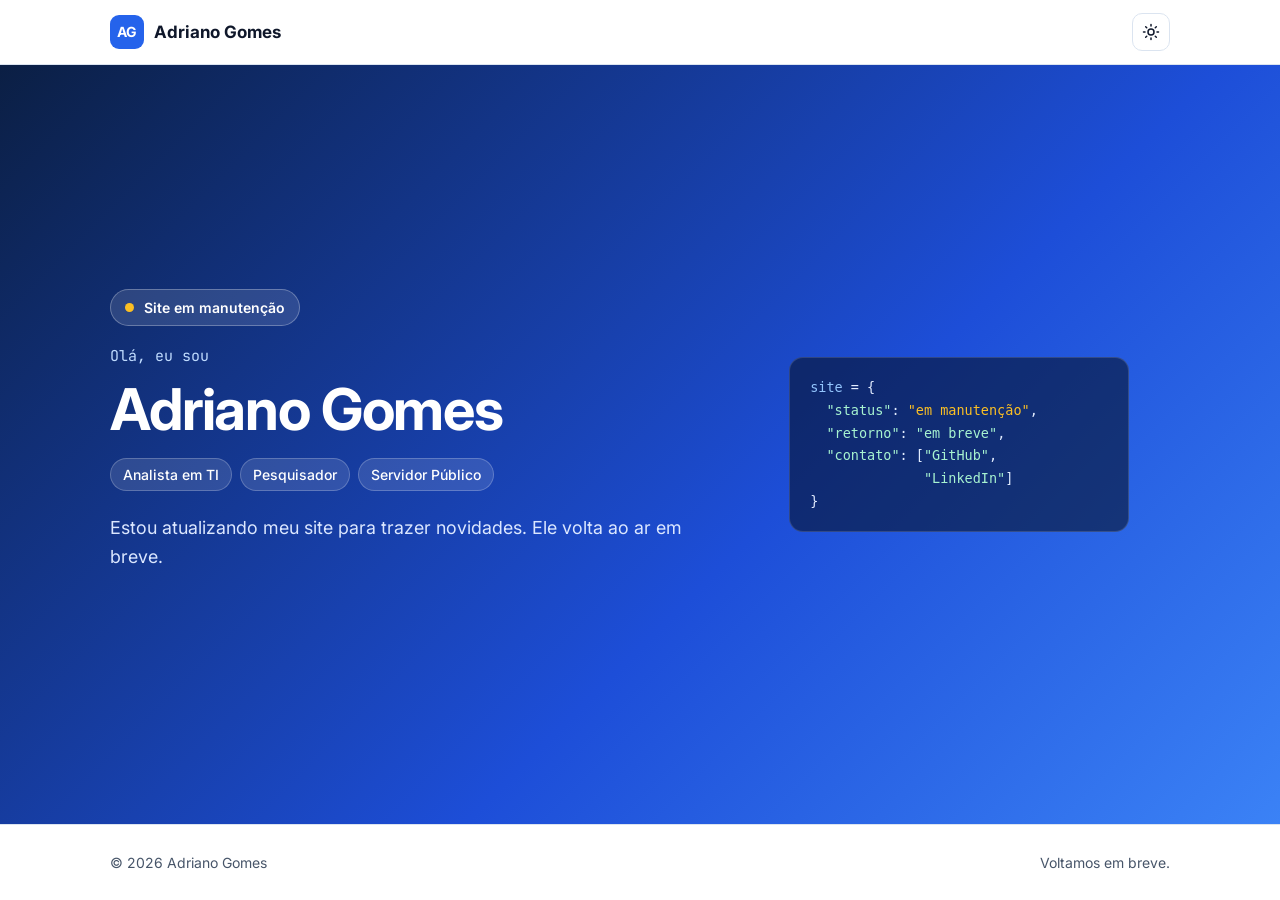
<file: index.html>
<!DOCTYPE html>
<html lang="pt-BR">
<head>
  <meta charset="UTF-8">
  <meta name="viewport" content="width=device-width, initial-scale=1.0">
  <title>Adriano Gomes — Site em manutenção</title>
  <meta name="description" content="O site de Adriano Gomes está temporariamente em manutenção. Volte em breve.">
  <meta name="robots" content="noindex">
  <meta property="og:title" content="Adriano Gomes — Site em manutenção">
  <meta property="og:description" content="Analista em TI · Pesquisador · Servidor Público">
  <meta property="og:type" content="website">
  <link rel="preconnect" href="https://fonts.googleapis.com">
  <link rel="preconnect" href="https://fonts.gstatic.com" crossorigin>
  <link href="https://fonts.googleapis.com/css2?family=Inter:wght@400;500;600;700&family=JetBrains+Mono:wght@500&display=swap" rel="stylesheet">
  <style>
/* ==========================================================
   Tema — troque as cores aqui para personalizar o site todo
   ========================================================== */
:root {
  --blue-50:  #eff6ff;
  --blue-100: #dbeafe;
  --blue-200: #bfdbfe;
  --blue-500: #3b82f6;
  --blue-600: #2563eb;
  --blue-700: #1d4ed8;
  --blue-900: #1e3a8a;
  --navy:     #0b1f44;

  --bg:        #ffffff;
  --bg-alt:    #f4f8ff;
  --surface:   #ffffff;
  --text:      #0f172a;
  --muted:     #475569;
  --border:    #dbe4f0;
  --primary:   var(--blue-600);
  --primary-h: var(--blue-700);
  --accent-bg: var(--blue-50);
  --accent-tx: var(--blue-700);
  --hero-bg:   linear-gradient(135deg, #0b1f44 0%, #1d4ed8 60%, #3b82f6 100%);
  --shadow:    0 1px 2px rgba(15,23,42,.06), 0 8px 24px rgba(30,58,138,.08);

  --radius: 14px;
  --maxw: 1100px;
  --font: "Inter", system-ui, -apple-system, "Segoe UI", Roboto, sans-serif;
  --mono: "JetBrains Mono", ui-monospace, monospace;
  color-scheme: light;
}

:root[data-theme="dark"] {
  --bg:        #07142b;
  --bg-alt:    #0b1c38;
  --surface:   #0f2445;
  --text:      #e6eefc;
  --muted:     #9fb3d1;
  --border:    #1e3a64;
  --primary:   #60a5fa;
  --primary-h: #93c5fd;
  --accent-bg: #12305c;
  --accent-tx: #bfdbfe;
  --hero-bg:   linear-gradient(135deg, #050e20 0%, #0f2a5c 60%, #1d4ed8 100%);
  --shadow:    0 1px 2px rgba(0,0,0,.3), 0 8px 24px rgba(0,0,0,.25);
  color-scheme: dark;
}

@media (prefers-color-scheme: dark) {
  :root:not([data-theme="light"]) {
    --bg: #07142b; --bg-alt: #0b1c38; --surface: #0f2445; --text: #e6eefc;
    --muted: #9fb3d1; --border: #1e3a64; --primary: #60a5fa; --primary-h: #93c5fd;
    --accent-bg: #12305c; --accent-tx: #bfdbfe;
    --hero-bg: linear-gradient(135deg, #050e20 0%, #0f2a5c 60%, #1d4ed8 100%);
    --shadow: 0 1px 2px rgba(0,0,0,.3), 0 8px 24px rgba(0,0,0,.25);
    color-scheme: dark;
  }
}

/* ===================== Base ===================== */
*, *::before, *::after { box-sizing: border-box; }
html { scroll-behavior: smooth; scroll-padding-top: 72px; }
body {
  margin: 0;
  font-family: var(--font);
  font-size: 17px;
  line-height: 1.65;
  color: var(--text);
  background: var(--bg);
  -webkit-font-smoothing: antialiased;
}
img { max-width: 100%; display: block; }
a { color: var(--primary); text-decoration: none; }
a:hover { color: var(--primary-h); text-decoration: underline; }
h1, h2, h3 { line-height: 1.2; margin: 0 0 .5em; }
:focus-visible { outline: 3px solid var(--blue-500); outline-offset: 2px; border-radius: 6px; }

.container { max-width: var(--maxw); margin: 0 auto; padding: 0 20px; }
.skip-link { position: absolute; left: -999px; top: 8px; background: var(--primary); color: #fff; padding: 8px 14px; border-radius: 8px; z-index: 100; }
.skip-link:focus { left: 8px; }

svg { width: 18px; height: 18px; fill: none; stroke: currentColor; stroke-width: 2; stroke-linecap: round; stroke-linejoin: round; flex-shrink: 0; }

/* ===================== Topbar ===================== */
.topbar {
  position: sticky; top: 0; z-index: 50;
  background: color-mix(in srgb, var(--bg) 85%, transparent);
  backdrop-filter: blur(10px);
  border-bottom: 1px solid var(--border);
}
.nav { display: flex; align-items: center; justify-content: space-between; height: 64px; }
.brand { display: flex; align-items: center; gap: 10px; font-weight: 700; color: var(--text); }
.brand:hover { text-decoration: none; color: var(--text); }
.brand-mark {
  display: grid; place-items: center; width: 34px; height: 34px; border-radius: 9px;
  background: var(--primary); color: #fff; font-size: 14px; letter-spacing: .5px;
}
:root[data-theme="dark"] .brand-mark { color: #07142b; }
.nav-links { display: flex; align-items: center; gap: 4px; list-style: none; margin: 0; padding: 0; }
.nav-links a { display: block; padding: 8px 12px; border-radius: 8px; color: var(--muted); font-weight: 500; font-size: 15px; }
.nav-links a:hover, .nav-links a.active { color: var(--primary); background: var(--accent-bg); text-decoration: none; }

.theme-toggle {
  display: grid; place-items: center; width: 38px; height: 38px; margin-left: 6px;
  border: 1px solid var(--border); border-radius: 10px; background: var(--surface); color: var(--text); cursor: pointer;
}
.theme-toggle .icon-moon { display: none; }
:root[data-theme="dark"] .theme-toggle .icon-sun { display: none; }
:root[data-theme="dark"] .theme-toggle .icon-moon { display: block; }

.nav-toggle { display: none; background: none; border: 0; padding: 8px; cursor: pointer; }
.nav-toggle span { display: block; width: 22px; height: 2px; margin: 5px 0; background: var(--text); border-radius: 2px; transition: .2s; }

/* ===================== Hero ===================== */
.hero { background: var(--hero-bg); color: #fff; padding: 88px 0 96px; }
.hero-grid { display: grid; grid-template-columns: 1.4fr 1fr; gap: 48px; align-items: center; }
.eyebrow { margin: 0 0 6px; font-family: var(--mono); color: var(--blue-200); font-size: 15px; }
.hero h1 { font-size: clamp(2.4rem, 5vw, 3.6rem); letter-spacing: -.02em; margin-bottom: 14px; }
.roles { display: flex; flex-wrap: wrap; gap: 8px; margin: 0 0 22px; }
.roles span {
  padding: 4px 12px; border-radius: 999px; font-size: 14px; font-weight: 500;
  background: rgba(255,255,255,.12); border: 1px solid rgba(255,255,255,.22);
}
.lead { font-size: 1.12rem; color: #dbe7ff; max-width: 60ch; margin: 0 0 28px; }

.profile-links { display: flex; flex-wrap: wrap; gap: 10px; }
.btn {
  display: inline-flex; align-items: center; gap: 8px; padding: 10px 16px; border-radius: 10px;
  font-weight: 600; font-size: 15px; color: #fff;
  background: rgba(255,255,255,.1); border: 1px solid rgba(255,255,255,.28); transition: .15s;
}
.btn:hover { background: rgba(255,255,255,.2); color: #fff; text-decoration: none; transform: translateY(-1px); }
.btn-primary { background: #fff; color: var(--blue-900); border-color: #fff; }
.btn-primary:hover { background: var(--blue-50); color: var(--blue-900); }

.hero-card { display: flex; flex-direction: column; align-items: center; gap: 20px; }
.avatar { width: 168px; height: 168px; border-radius: 50%; object-fit: cover; border: 4px solid rgba(255,255,255,.35); box-shadow: 0 12px 40px rgba(0,0,0,.25); }
.avatar-initials { display: grid; place-items: center; font-size: 56px; font-weight: 700; background: linear-gradient(135deg, #3b82f6, #1e3a8a); }
.code-card {
  margin: 0; width: 100%; max-width: 340px; padding: 18px 20px; border-radius: var(--radius);
  background: rgba(5,14,32,.55); border: 1px solid rgba(255,255,255,.14);
  font-family: var(--mono); font-size: 13.5px; line-height: 1.7; color: #e2ecff; overflow-x: auto;
}
.code-card .k { color: #93c5fd; }
.code-card .s { color: #a7f3d0; }

/* ===================== Seções ===================== */
.section { padding: 84px 0; }
.section-alt { background: var(--bg-alt); }
.section-title { font-size: clamp(1.7rem, 3vw, 2.2rem); letter-spacing: -.01em; display: flex; align-items: center; gap: 12px; }
.section-title::before { content: ""; width: 6px; height: 1.1em; border-radius: 3px; background: var(--primary); }
.section-intro { color: var(--muted); margin: -4px 0 32px; max-width: 65ch; }
.sub-title { font-size: 1.1rem; margin-top: 40px; color: var(--muted); font-weight: 600; }

/* Sobre */
.about-grid { display: grid; grid-template-columns: 1.6fr 1fr; gap: 40px; align-items: start; margin-top: 20px; }
.about-text p { margin: 0 0 1em; }
.stats { list-style: none; margin: 0; padding: 0; display: grid; gap: 12px; }
.stats li {
  display: flex; align-items: center; gap: 16px; padding: 16px 20px; border-radius: var(--radius);
  background: var(--surface); border: 1px solid var(--border); box-shadow: var(--shadow);
}
.stats strong { font-size: 2rem; color: var(--primary); min-width: 1.4ch; line-height: 1; }
.stats span { color: var(--muted); font-weight: 500; }

.tags { display: flex; flex-wrap: wrap; gap: 8px; list-style: none; margin: 12px 0 0; padding: 0; }
.tags li { padding: 6px 14px; border-radius: 999px; background: var(--accent-bg); color: var(--accent-tx); font-size: 14px; font-weight: 500; }
.tags-sm li { padding: 3px 10px; font-size: 12.5px; }

/* Timeline */
.timeline { list-style: none; margin: 28px 0 0; padding: 0 0 0 28px; position: relative; }
.timeline::before { content: ""; position: absolute; left: 7px; top: 6px; bottom: 6px; width: 2px; background: var(--border); }
.timeline-item {
  position: relative; margin-bottom: 18px; padding: 20px 24px; border-radius: var(--radius);
  background: var(--surface); border: 1px solid var(--border); box-shadow: var(--shadow);
}
.timeline-item::before {
  content: ""; position: absolute; left: -28px; top: 26px; width: 16px; height: 16px; border-radius: 50%;
  background: var(--bg-alt); border: 3px solid var(--primary);
}
.timeline-item.current::before { background: var(--primary); box-shadow: 0 0 0 5px color-mix(in srgb, var(--primary) 25%, transparent); }
.timeline-item h3 { font-size: 1.12rem; margin: 8px 0 4px; }
.timeline-item .inst { margin: 0; color: var(--text); font-weight: 500; }
.timeline-item .meta { margin: 2px 0 0; color: var(--muted); font-size: 14.5px; }
.badge {
  display: inline-block; padding: 2px 10px; border-radius: 6px; font-size: 12px; font-weight: 600;
  text-transform: uppercase; letter-spacing: .04em; background: var(--accent-bg); color: var(--accent-tx);
}
.current .badge { background: var(--primary); color: #fff; }
:root[data-theme="dark"] .current .badge { color: #07142b; }

.activities { margin: 12px 0 0; padding-left: 20px; color: var(--muted); font-size: 15px; }
.activities li { margin-bottom: 4px; }
.activities li::marker { color: var(--primary); }
.timeline-item .tags { margin-top: 14px; }

/* Projetos */
.cards { display: grid; grid-template-columns: repeat(auto-fit, minmax(300px, 1fr)); gap: 22px; }
.card {
  display: flex; flex-direction: column; padding: 26px; border-radius: var(--radius);
  background: var(--surface); border: 1px solid var(--border); box-shadow: var(--shadow); transition: .2s;
}
.card:hover { transform: translateY(-3px); border-color: var(--primary); }
.card-head { display: flex; align-items: center; gap: 14px; margin-bottom: 12px; }
.card-head h3 { margin: 0; font-size: 1.3rem; }
.card-sub { margin: 0; color: var(--muted); font-size: 14px; }
.card-icon {
  display: grid; place-items: center; width: 46px; height: 46px; border-radius: 12px;
  background: linear-gradient(135deg, var(--blue-500), var(--blue-900)); color: #fff; font-weight: 700; font-size: 20px; font-family: var(--mono);
}
.card > p { color: var(--muted); margin: 0 0 14px; flex: 1; }
.card-links { display: flex; gap: 18px; margin-top: 18px; font-weight: 600; font-size: 15px; }

/* Publicações */
.pub-filters { display: flex; flex-wrap: wrap; gap: 8px; margin: 8px 0 26px; }
.chip {
  padding: 7px 14px; border-radius: 999px; border: 1px solid var(--border); background: var(--surface);
  color: var(--muted); font: 500 14px var(--font); cursor: pointer; transition: .15s;
}
.chip:hover { border-color: var(--primary); color: var(--primary); }
.chip.active { background: var(--primary); border-color: var(--primary); color: #fff; }
:root[data-theme="dark"] .chip.active { color: #07142b; }

.pubs { list-style: none; margin: 0; padding: 0; display: grid; gap: 14px; }
.pub {
  display: grid; grid-template-columns: 88px 1fr; gap: 20px; padding: 22px 24px; border-radius: var(--radius);
  background: var(--surface); border: 1px solid var(--border);
}
.pub[hidden] { display: none; }
.pub-year { font-family: var(--mono); font-weight: 500; color: var(--primary); font-size: 15px; padding-top: 2px; }
.pub-body h3 { font-size: 1.08rem; margin: 0 0 6px; }
.pub-authors, .pub-venue { margin: 0; color: var(--muted); font-size: 15px; }
.pub-placeholder { border-style: dashed; opacity: .8; }
.pub-actions { display: flex; flex-wrap: wrap; gap: 8px; margin-top: 12px; }
.pill {
  display: inline-block; padding: 4px 12px; border-radius: 7px; border: 1px solid var(--border);
  background: var(--accent-bg); color: var(--accent-tx); font: 600 13px var(--font); cursor: pointer;
}
.pill:hover { border-color: var(--primary); text-decoration: none; color: var(--accent-tx); }
.empty-msg { color: var(--muted); font-style: italic; }
.pub-note { margin-top: 26px; color: var(--muted); font-size: 15px; }

/* Contato */
.contact { text-align: center; }
.contact .section-title { justify-content: center; }
.contact .section-intro { margin-left: auto; margin-right: auto; }
.contact .btn-primary { background: var(--primary); color: #fff; border-color: var(--primary); }
:root[data-theme="dark"] .contact .btn-primary { color: #07142b; }
.btn-lg { padding: 14px 26px; font-size: 16px; }
.contact-links { display: flex; justify-content: center; flex-wrap: wrap; gap: 22px; list-style: none; padding: 0; margin: 28px 0 0; font-weight: 600; }

/* Footer */
.footer { border-top: 1px solid var(--border); padding: 26px 0; color: var(--muted); font-size: 14px; }
.footer .container { display: flex; justify-content: space-between; align-items: center; flex-wrap: wrap; gap: 10px; }
.footer p { margin: 0; }

/* Toast */
.toast {
  position: fixed; left: 50%; bottom: 24px; transform: translate(-50%, 20px); opacity: 0; pointer-events: none;
  padding: 10px 18px; border-radius: 10px; background: var(--navy); color: #fff; font-size: 14px; transition: .25s; z-index: 99;
}
.toast.show { opacity: 1; transform: translate(-50%, 0); }

/* Animação de entrada */
.reveal { opacity: 0; transform: translateY(16px); transition: opacity .6s ease, transform .6s ease; }
.reveal.visible { opacity: 1; transform: none; }
@media (prefers-reduced-motion: reduce) {
  html { scroll-behavior: auto; }
  .reveal { opacity: 1; transform: none; transition: none; }
}

/* ===================== Responsivo ===================== */
@media (max-width: 860px) {
  .hero { padding: 56px 0 64px; }
  .hero-grid, .about-grid { grid-template-columns: 1fr; }
  .hero-card { order: -1; }
  .avatar { width: 120px; height: 120px; }
  .avatar-initials { font-size: 40px; }
  .code-card { display: none; }
  .stats { grid-template-columns: repeat(3, 1fr); }
  .stats li { flex-direction: column; align-items: flex-start; gap: 6px; padding: 14px; }
  .stats span { font-size: 13px; line-height: 1.3; }
}
@media (max-width: 760px) {
  .nav-toggle { display: block; }
  .nav-links {
    position: absolute; top: 64px; left: 0; right: 0; flex-direction: column; align-items: stretch; gap: 0;
    padding: 10px 16px 16px; background: var(--bg); border-bottom: 1px solid var(--border);
    display: none;
  }
  .nav-links.open { display: flex; }
  .nav-links a { padding: 12px; }
  .theme-toggle { margin: 8px 0 0 12px; }
  .nav-toggle[aria-expanded="true"] span:nth-child(1) { transform: translateY(7px) rotate(45deg); }
  .nav-toggle[aria-expanded="true"] span:nth-child(2) { opacity: 0; }
  .nav-toggle[aria-expanded="true"] span:nth-child(3) { transform: translateY(-7px) rotate(-45deg); }
  .section { padding: 60px 0; }
  .pub { grid-template-columns: 1fr; gap: 6px; }
  .cards { grid-template-columns: 1fr; }
  .container { padding: 0 16px; }
}


/* ===================== Página de manutenção ===================== */
body { min-height: 100vh; display: flex; flex-direction: column; }
main { flex: 1; display: flex; }
.hero { flex: 1; display: grid; align-items: center; padding: 72px 0; }
.status-pill {
  display: inline-flex; align-items: center; gap: 10px; padding: 6px 14px; margin: 0 0 18px;
  border-radius: 999px; font-size: 14px; font-weight: 600;
  background: rgba(255,255,255,.12); border: 1px solid rgba(255,255,255,.28);
}
.pulse { width: 9px; height: 9px; border-radius: 50%; background: #fbbf24; box-shadow: 0 0 0 0 rgba(251,191,36,.6); animation: pulse 2s infinite; }
@keyframes pulse { 70% { box-shadow: 0 0 0 10px rgba(251,191,36,0); } 100% { box-shadow: 0 0 0 0 rgba(251,191,36,0); } }
.hero h1 + .roles { margin-top: 0; }
.notice { margin: 0 0 28px; color: #c7d9fb; font-size: 1rem; max-width: 60ch; }
.code-card .c { color: #fbbf24; }
.nav { justify-content: space-between; }
@media (prefers-reduced-motion: reduce) { .pulse { animation: none; } }
@media (max-width: 860px) { .hero { padding: 48px 0; } }

  </style>
  <script>
    try { const t = localStorage.getItem('tema'); if (t) document.documentElement.dataset.theme = t; } catch (e) {}
  </script>
</head>
<body>
  <header class="topbar">
    <nav class="nav container" aria-label="Identificação">
      <a href="#" class="brand" aria-label="Adriano Gomes">
        <span class="brand-mark" aria-hidden="true">AG</span>
        <span>Adriano Gomes</span>
      </a>
      <button class="theme-toggle" aria-label="Alternar tema claro/escuro" title="Alternar tema">
        <svg class="icon-sun" viewBox="0 0 24 24" aria-hidden="true"><circle cx="12" cy="12" r="4"/><path d="M12 2v2M12 20v2M4.9 4.9l1.4 1.4M17.7 17.7l1.4 1.4M2 12h2M20 12h2M4.9 19.1l1.4-1.4M17.7 6.3l1.4-1.4"/></svg>
        <svg class="icon-moon" viewBox="0 0 24 24" aria-hidden="true"><path d="M21 12.8A9 9 0 1 1 11.2 3a7 7 0 0 0 9.8 9.8z"/></svg>
      </button>
    </nav>
  </header>

  <main id="conteudo">
    <section class="hero">
      <div class="container hero-grid">
        <div class="hero-text">
          <p class="status-pill"><span class="pulse" aria-hidden="true"></span> Site em manutenção</p>
          <p class="eyebrow">Olá, eu sou</p>
          <h1>Adriano Gomes</h1>
          <p class="roles">
            <span>Analista em TI</span>
            <span>Pesquisador</span>
            <span>Servidor Público</span>
          </p>
          <p class="lead">
            Estou atualizando meu site para trazer novidades. Ele volta ao ar em breve.
          </p>
        </div>

        <div class="hero-card">
          <pre class="code-card" aria-hidden="true"><code><span class="k">site</span> = {
  <span class="s">"status"</span>: <span class="c">"em manutenção"</span>,
  <span class="s">"retorno"</span>: <span class="s">"em breve"</span>,
  <span class="s">"contato"</span>: [<span class="s">"GitHub"</span>,
              <span class="s">"LinkedIn"</span>]
}</code></pre>
        </div>
      </div>
    </section>
  </main>

  <footer class="footer">
    <div class="container">
      <p>© <span id="ano"></span> Adriano Gomes</p>
      <p>Voltamos em breve.</p>
    </div>
  </footer>

  <script>
    document.getElementById('ano').textContent = new Date().getFullYear();
    const root = document.documentElement;
    document.querySelector('.theme-toggle').addEventListener('click', () => {
      const atual = root.dataset.theme || (matchMedia('(prefers-color-scheme: dark)').matches ? 'dark' : 'light');
      const novo = atual === 'dark' ? 'light' : 'dark';
      root.dataset.theme = novo;
      try { localStorage.setItem('tema', novo); } catch (e) {}
    });
  </script>
</body>
</html>
</file>
